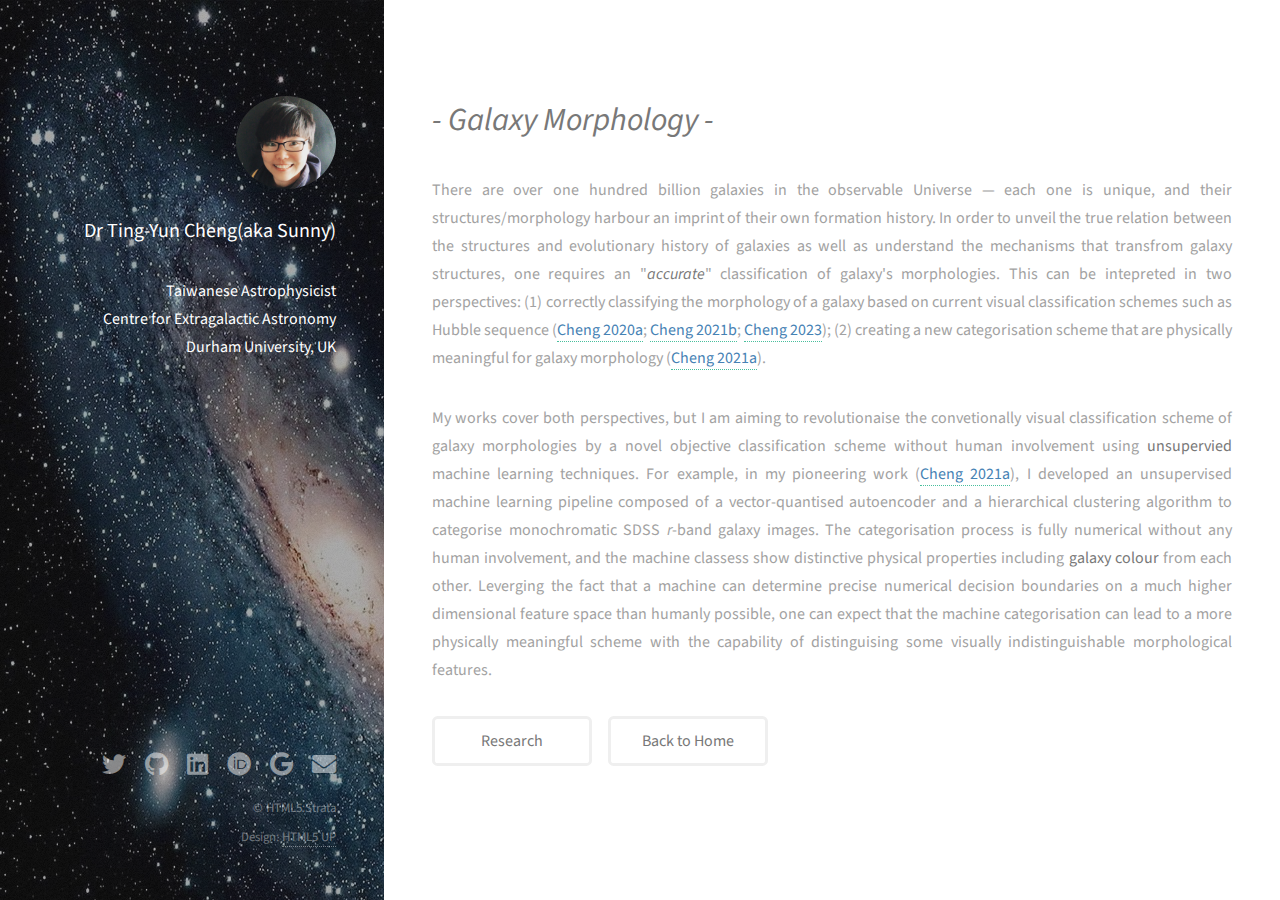
<file: research-GalaxyMorph.html>
<!DOCTYPE HTML>
<!--
	Strata by HTML5 UP
	html5up.net | @ajlkn
	Free for personal and commercial use under the CCA 3.0 license (html5up.net/license)
-->
<html>
	<head>
		<title>Strata by HTML5 UP</title>
		<meta charset="utf-8" />
		<meta name="viewport" content="width=device-width, initial-scale=1, user-scalable=no" />
		<link rel="stylesheet" href="assets/css/main.css" />
	</head>
	<body class="is-preload">

		<!-- Header -->
			<header id="header">
				<div class="inner">
					<a href="#" class="image avatar"><img src="images/profile.png" alt="" /></a>
					<h1><strong>Dr Ting-Yun Cheng<br>(aka Sunny)</strong></h1><br>
					<p><strong>Taiwanese Astrophysicist<br>Centre for Extragalactic Astronomy<br>Durham University, UK</strong></p>
				</div>
			</header>
		<!-- Main -->
		       <div id="main">
					<section id="one">
						<header class="major">
							<h2><i>- Galaxy Morphology -</i></h2>
						</header>
						<p align="justify">There are over one hundred billion galaxies in the observable Universe — each one is unique, and their structures/morphology harbour an imprint of their own formation history. In order to unveil the true relation between the structures and evolutionary history of galaxies as well as understand the mechanisms that transfrom galaxy structures, one requires an "<i><b>accurate</b></i>" classification of galaxy's morphologies. This can be intepreted in two perspectives: (1) correctly classifying the morphology of a galaxy based on current visual classification schemes such as Hubble sequence (<a href="https://arxiv.org/abs/1908.03610"><font style="color:SteelBlue;">Cheng 2020a</font></a>; <a href="https://arxiv.org/abs/2107.10210"><font style="color:SteelBlue;">Cheng 2021b</font></a>; <a href="https://arxiv.org/abs/2209.06897"><font style="color:SteelBlue;">Cheng 2023</font></a>); (2) creating a new categorisation scheme that are physically meaningful for galaxy morphology (<a href="https://arxiv.org/abs/2009.11932"><font style="color:SteelBlue;">Cheng 2021a</font></a>).</p>
						<p align="justify">My works cover both perspectives, but I am aiming to revolutionaise the convetionally visual classification scheme of galaxy morphologies by a novel objective classification scheme without human involvement using <b>unsupervied</b> machine learning techniques. For example, in my pioneering work (<a href="https://arxiv.org/abs/2009.11932"><font style="color:SteelBlue;">Cheng 2021a</font></a>), I developed an unsupervised machine learning pipeline composed of a vector-quantised autoencoder and a hierarchical clustering algorithm to categorise monochromatic SDSS <i>r</i>-band galaxy images. The categorisation process is fully numerical without any human involvement, and the machine classess show distinctive physical properties including <b>galaxy colour</b> from each other. Leverging the fact that a machine can determine precise numerical decision boundaries on a much higher dimensional feature space than humanly possible, one can expect that the machine categorisation can lead to a more physically meaningful scheme with the capability of distinguising some visually indistinguishable morphological features.</p> 
						<!--
						<ul>
							<li><a href='#supervised_morph'><font style="color:Gray;">Fast classification with supervised machine learning</font></a></li>
							<li><a href='#unsupervised_morph'><font style="color:SteelBlue;">Categorising galaxy morphology without human involvement</font></a></li>
						</ul>
						-->
					</section>
			       		<!--
			       		<section id='two'>
						<h2 id="supervised_morph">-- Fast classification with supervised machine learning --</h2>
						<p align="justify">Visual classification is still one of the popular approaches to classify the morphology of galaxies, despite that two experts may find their classifications inconsistent with each other (<a href="https://ned.ipac.caltech.edu/level5/March02/Kormendy/frames.html"><font style="color:Gray;">Kormendy 1982</font></a> and <a href="https://arxiv.org/abs/astro-ph/0006166"><font style="color:Gray;">Abraham 1999</font></a>). However, visual classification is a very laborious process; even with the success of citzen science such as <a href="https://www.zooniverse.org"><font style="color:Gray;">Galaxy Zoo series projects</font></a>, it could still take couple years to have the classification of over 900k galaxies. Supervised machine learning (ML) is therefore a great tool to improve and accelerate the classification process.</p>

						<h3>Optimal ML techniques for galaxy morphological classification</h3>
						<p align="justify">In <a href="https://arxiv.org/abs/1908.03610"><font style="color:SteelBlue;">Cheng 2020a</font></a>, we investigated several common supervised ML techniques <i>[including Convolutional Neural Network (CNN), K-nearest neighbour, logistic regression, Support Vector Machine, Random Forest, and Neural Networks]</i> on binary classification of galaxy morphology (i.e. spiral and elliptical galaxy) using the imaging data from <a href="https://arxiv.org/abs/1801.03181"><font style="color:Gray;">the Dark Energy Survey (DES) Year 1 data release</font></a>. The classifications used to train the ML techniques are from the Galazy Zoo 1 (GZ1; Lintott et al. 2011). We tested not only different techniques but also different types of inputs such as (1) balanced and imbalanced number of data between the target classes and (2) with different scales such as linear, logrithmic, and gradient in pixel values. In Fig.1, we investigate the impact of having imbalanced number of data between the two target types. The dataset 1 (yellow) and 3 (cyan) have 3 times more spiral galaxies than elliptical galaxies, while the two types have the same number of data in the dataset 2 (red) and 4 (navy blue). The metric used here is called "recall" which represents the number of data that is correctly classified within their true classes. Regardless of the methodology, the imbalanced datasets present an biased result towards the majority -- machines tend to have better performance in classifying spiral galaxies than elliptical galaxies, while the balanced datasets show a fair performance between two types. </p>
		
						<div class="container">
						<figure align="center">
							<img src="images/balance_impact.png" alt="" / style="width:75%">
							<figcaption align="justify">Fig.1: The recalls of the ellipticals and spirals for all methods and the different types of the input data used. The colours represent the different data sets, while the different shape markers are the different methods.</figcaption>
						</figure>
						</div>
							
						<p></p>
							
						<p align="justify">The comparison of the accuracy between different methods and different types of input data is shown in Fig.2. The accuracy is defined as the number of galaxies that are correctly classified within all galaxies. Fig.2 shows that the optimal methodology for this task is to apply <i><b>CNNs</b></i> on <i><b>balanced datasets</b></i> with <i><b>the combination of linear and gradient images.</b></i> This gives an initial accuracy of ~0.95 to classify galaxies into spiral and elliptical galaxies.</p>	
						<div class="container">
						<figure align="center">
							<img src="images/accuracy2methods.png" alt="" / style="width:80%">
							<figcaption align="justify">Fig.2: The accuracy versus each method with the different data sets and the different types of input data. Colours represent different datasets having different fractions of the target types. The different styles of shading are the different types of input data such that the fully-filled, the diagonal-line-filled, the dotted-filled represents the raw images, the gradient images, and the combination input of the previous two, respectively. The labels above bars are the highest value of the accuracy for each method. </figcaption>
						</figure>
						</div>
							
		
						<p></p>
						<h3>Further refining the CNN models</h3>
						<p align="justify">After deciding an optimal method -- CNN -- for this task, we further investigate any potential improvement to the CNN models. One of the interesting discoveries is that due to the better resolution and deeper depth of DES images compared to the images used in the GZ1 classification (i.e. Sloan Digital Sky Survey; SDSS), we found that ~2.5% GZ1 labels used in this work require an update. For example, in Fig.3, the left (DES) image shows a clear spiral structure while the right (SDSS) does not. The observation limitation restricted what volunteers in GZ1 could see which results in an incorrect "true" label for some galaxies. After correcting the labels of these galaxies (and other acts), the accuracy of the CNN models improves to <b>over 0.99</b>.</p>
						<div class="container">
						<figure align="center">
							<img src="images/incorrect_labels.png" alt="" / style="width:80%">
							<figcaption align="justify">Fig.3: <i>Left:</i> DES image, which CNN "sees". <i>Right:</i> SDSS images, which volunteers accounted for the visual classification in GZ1 see.</figcaption>
						</figure>
						</div>
						<p></p>
						
						<h3>Largest galaxy morphological classification catalogue to date</h3>
						<p align="justify">With the thorough investigation of the CNNs on binary classification of galaxy morphology, in <a href="https://arxiv.org/abs/2107.10210"><font style="color:SteelBlue;">Cheng 2021b</font></a>, we constructed one of the largest galaxy morphogical classification catalogues containing over 20 millions galaxies imaged by DES. Galaxies in this catalogue cover the redshift up to z=1 and their <i>i</i>-band magnitudes are between 16 and 21. The catalogue is examined by comparing with the structural measurements and physical properties of galaxies as well as visual inspection to a subset of samples in different magnitude bins. In particular, in visual inspection (see Fig.4), we found that while human tend to misclassify disk galaxies into elliptical galaxies at fainter magnitudes, the CNN classifier can correctly classify them. With these examinations, this work provides <b>confidence level</b> for how much an user can trust the CNN classifications. The catalogue is publicly accessible via the <a href="https://des.ncsa.illinois.edu/releases/y3a2/gal-morphology"><font style="color:Gray">DES Data Management web</font></a>. </p>

						<div class="container">
						<figure align="center">
							<img src="images/cata_VI.png" alt="" / style="width:100%">
							<figcaption align="justify">Fig.4 The diagram shows the colour and the Sersic index distribution of our samples. The histograms at the bottom and the left show the samples with mismatched labels between the CNN and visual classifications for the Sersic index and the colour, respectively. The dashed lines show the misclassified samples with the labels from the visual classifications.</figcaption>
						</figure>
						</div>
						<p></p>
						
						<h4>Reference</h4>
						<ul>
							<li>Abraham, 1999, Ap&SS, 269, 323</li>
							<li>Cheng et al. 2020a, MNRAS, 439, 4209</li>
							<li>Cheng et al. 2021b, MNRAS, 507, 4425</li>
							<li>Kormendy, 1982, Saas-Fee Advanced Course at SSAA</li>
							<li>Lintott et al. 2011, MNRAS, 410, 166</li>
						</ul>
					</section>
			      		-->
			       		<!--
			       		<section id='three'>
						<h2 id="unsupervised_morph">-- Categorising galaxy morphology without human involvement --</h2>
						<p align="justify">xx</p>
							<figure>
							<img src="images/The-Hubble-Sequence.png" alt="" / style="width:50%">
							<figcaption style="width:50%;">Fig.x: Hubble Sequence (Credit: Department of Physics and Astronomy, University of Iowa.) </figcaption>
							</figure>
					</section>
			       		-->
			       		<p></p>
			       		<ul class="actions">
						<li><a href="research.html" class="button">Research</a></li>
						<li><a href="index.html" class="button">Back to Home</a></li>
					</ul>

		<!-- Footer -->
			<footer id="footer">
				<div class="inner">
					<ul class="icons">
						<li><strong><a href="https://twitter.com/AstroSunnyC" class="icon brands fa-twitter"><span class="label">Twitter</span></a></strong></li>
						<li><a href="https://github.com/tycheng-sunny" class="icon brands fa-github"><span class="label">Github</span></a></li>
						<li><a href="https://www.linkedin.com/in/ting-yun-cheng-36a21b152/" class="icon brands fa-linkedin"><span class="label">Linkedin</span></a></li>
						<li><a href="https://orcid.org/0000-0001-8670-4495" class="icon brands fa-orcid"><span class="label">ORCID</span></a></li>
						<li><a href="https://scholar.google.com/citations?user=DngyTIgAAAAJ&hl=en" class="icon brands fa-google"><span class="label">Google Scholar</span></a></li>
						<li><a href="mailto:ting-yun.cheng@durham.ac.uk" class="icon solid fa-envelope"><span class="label">Email</span></a></li>
					</ul>
					<ul class="copyright">
						<li>&copy; HTML5:Strata</li><li>Design: <a href="http://html5up.net">HTML5 UP</a></li>
					</ul>
				</div>
			</footer>

		<!-- Scripts -->
			<script src="assets/js/jquery.min.js"></script>
			<script src="assets/js/jquery.poptrox.min.js"></script>
			<script src="assets/js/browser.min.js"></script>
			<script src="assets/js/breakpoints.min.js"></script>
			<script src="assets/js/util.js"></script>
			<script src="assets/js/main.js"></script>

	</body>
</html>
</file>
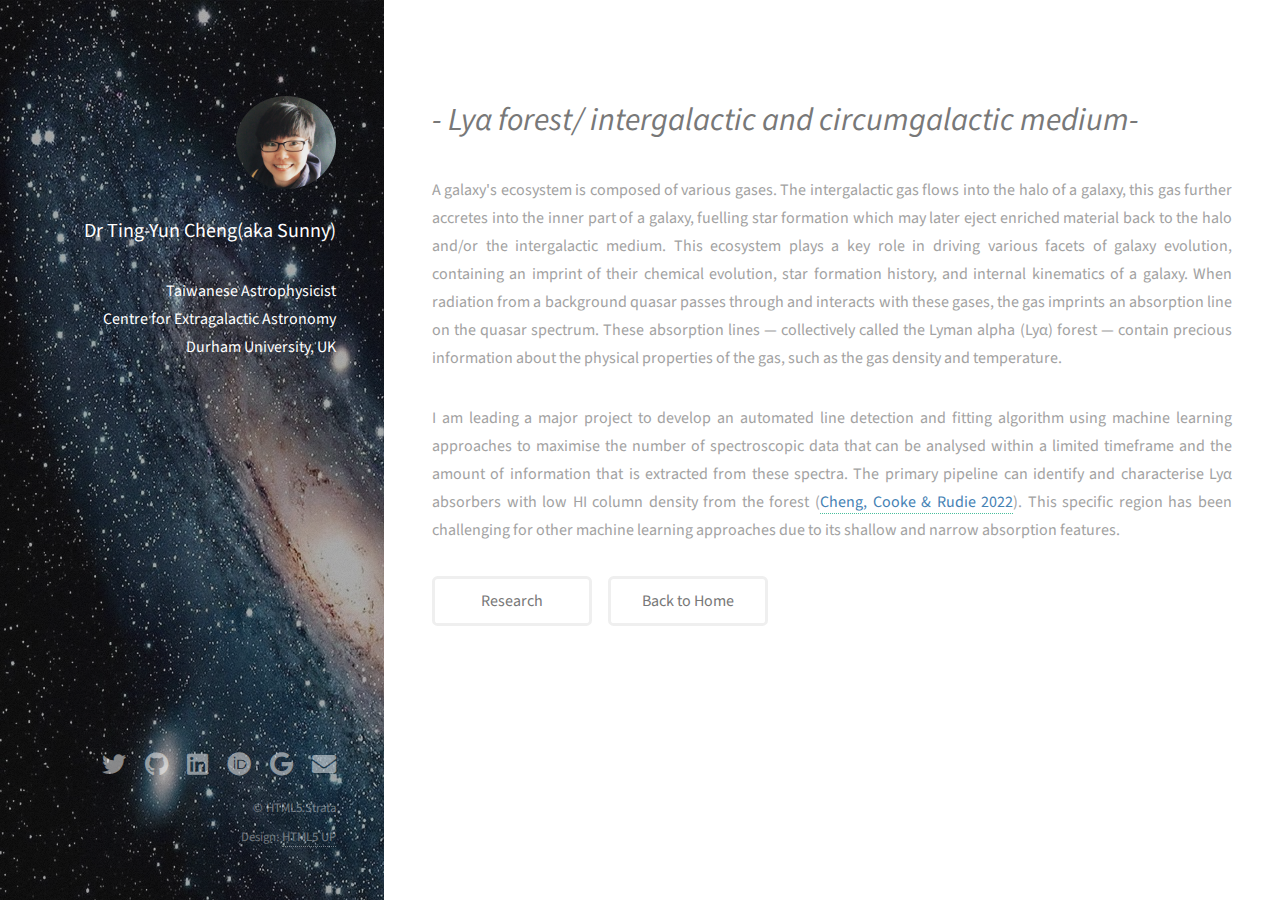
<file: research-Lyaforest.html>
<!DOCTYPE HTML>
<!--
	Strata by HTML5 UP
	html5up.net | @ajlkn
	Free for personal and commercial use under the CCA 3.0 license (html5up.net/license)
-->
<html>
	<head>
		<title>Strata by HTML5 UP</title>
		<meta charset="utf-8" />
		<meta name="viewport" content="width=device-width, initial-scale=1, user-scalable=no" />
		<link rel="stylesheet" href="assets/css/main.css" />
	</head>
	<body class="is-preload">

		<!-- Header -->
			<header id="header">
				<div class="inner">
					<a href="#" class="image avatar"><img src="images/profile.png" alt="" /></a>
					<h1><strong>Dr Ting-Yun Cheng<br>(aka Sunny)</strong></h1><br>
					<p><strong>Taiwanese Astrophysicist<br>Centre for Extragalactic Astronomy<br>Durham University, UK</strong></p>
				</div>
			</header>
		<!-- Main -->
		       <div id="main">
					<section id="one">
						<header class="major">
							<h2><i>- Ly&alpha; forest/ intergalactic and circumgalactic medium-</i></h2>
						</header>
						<p align="justify">A galaxy's ecosystem is composed of 
various gases. The intergalactic gas flows into the halo of a galaxy, this gas further accretes into the inner part of a galaxy, fuelling star formation which may later eject enriched material back to the halo and/or the intergalactic medium. This ecosystem plays a key role in driving various facets of galaxy evolution, containing an imprint of their chemical evolution, star formation history, and internal kinematics of a galaxy. When radiation from a background quasar passes through and interacts with these gases, the gas imprints an absorption line on the quasar spectrum. These absorption lines — collectively called the Lyman alpha (Ly&alpha;) forest — contain precious information about the physical properties of the gas, such as the gas density and temperature. </p> 
						<p align="justify">I am leading a major project to develop an automated line detection and fitting algorithm using machine learning approaches to maximise the number of spectroscopic data that can be analysed within a limited timeframe and the amount of information that is extracted from these spectra. The primary pipeline can identify and characterise Ly&alpha; absorbers with low HI column density from the forest (<a href="https://arxiv.org/abs/2209.02142"><font style="color:SteelBlue;">Cheng, Cooke & Rudie 2022</font></a>). This specific region has been challenging for other machine learning approaches due to its shallow and narrow absorption features. 
</p>
					</section>
			       		
			       		<p></p>
			       		<ul class="actions">
						<li><a href="research.html" class="button">Research</a></li>
						<li><a href="index.html" class="button">Back to Home</a></li>
					</ul>

		<!-- Footer -->
			<footer id="footer">
				<div class="inner">
					<ul class="icons">
						<li><strong><a href="https://twitter.com/AstroSunnyC" class="icon brands fa-twitter"><span class="label">Twitter</span></a></strong></li>
						<li><a href="https://github.com/tycheng-sunny" class="icon brands fa-github"><span class="label">Github</span></a></li>
						<li><a href="https://www.linkedin.com/in/ting-yun-cheng-36a21b152/" class="icon brands fa-linkedin"><span class="label">Linkedin</span></a></li>
						<li><a href="https://orcid.org/0000-0001-8670-4495" class="icon brands fa-orcid"><span class="label">ORCID</span></a></li>
						<li><a href="https://scholar.google.com/citations?user=DngyTIgAAAAJ&hl=en" class="icon brands fa-google"><span class="label">Google Scholar</span></a></li>
						<li><a href="mailto:ting-yun.cheng@durham.ac.uk" class="icon solid fa-envelope"><span class="label">Email</span></a></li>
					</ul>
					<ul class="copyright">
						<li>&copy; HTML5:Strata</li><li>Design: <a href="http://html5up.net">HTML5 UP</a></li>
					</ul>
				</div>
			</footer>

		<!-- Scripts -->
			<script src="assets/js/jquery.min.js"></script>
			<script src="assets/js/jquery.poptrox.min.js"></script>
			<script src="assets/js/browser.min.js"></script>
			<script src="assets/js/breakpoints.min.js"></script>
			<script src="assets/js/util.js"></script>
			<script src="assets/js/main.js"></script>

	</body>
</html>
</file>
<file: assets/css/main.css>
@import url("fontawesome-all.min.css");
@import url("https://fonts.googleapis.com/css?family=Source+Sans+Pro:400,400italic");

/*
	Strata by HTML5 UP
	html5up.net | @ajlkn
	Free for personal and commercial use under the CCA 3.0 license (html5up.net/license)
*/

html, body, div, span, applet, object,
iframe, h1, h2, h3, h4, h5, h6, p, blockquote,
pre, a, abbr, acronym, address, big, cite,
code, del, dfn, em, img, ins, kbd, q, s, samp,
small, strike, strong, sub, sup, tt, var, b,
u, i, center, dl, dt, dd, ol, ul, li, fieldset,
form, label, legend, table, caption, tbody,
tfoot, thead, tr, th, td, article, aside,
canvas, details, embed, figure, figcaption
footer, header, hgroup, menu, nav, output, ruby,
section, summary, time, mark, audio, video {
	margin: 0;
	padding: 0;
	border: 0;
	font-size: 100%;
	font: inherit;
	vertical-align: baseline;}

article, aside, details, figure,figcaption
footer, header, hgroup, menu, nav, section {
	display: block;}

body {
	line-height: 1;
}

ol, ul {
	list-style: none;
}

blockquote, q {
	quotes: none;
}

	blockquote:before, blockquote:after, q:before, q:after {
		content: '';
		content: none;
	}

table {
	border-collapse: collapse;
	border-spacing: 0;
}

body {
	-webkit-text-size-adjust: none;
}

mark {
	background-color: transparent;
	color: inherit;
}

input::-moz-focus-inner {
	border: 0;
	padding: 0;
}

input, select, textarea {
	-moz-appearance: none;
	-webkit-appearance: none;
	-ms-appearance: none;
	appearance: none;
}

/* Basic */

	html {
		box-sizing: border-box;
	}

	*, *:before, *:after {
		box-sizing: inherit;
	}

	body {
		background: #fff;
	}

		body.is-preload *, body.is-preload *:before, body.is-preload *:after {
			-moz-animation: none !important;
			-webkit-animation: none !important;
			-ms-animation: none !important;
			animation: none !important;
			-moz-transition: none !important;
			-webkit-transition: none !important;
			-ms-transition: none !important;
			transition: none !important;
		}

	body, input, select, textarea {
		color: #a2a2a2;
		font-family: "Source Sans Pro", Helvetica, sans-serif;
		font-size: 16pt;
		font-weight: 400;
		line-height: 1.75em;
	}

	a {
		-moz-transition: color 0.2s ease-in-out, border-color 0.2s ease-in-out;
		-webkit-transition: color 0.2s ease-in-out, border-color 0.2s ease-in-out;
		-ms-transition: color 0.2s ease-in-out, border-color 0.2s ease-in-out;
		transition: color 0.2s ease-in-out, border-color 0.2s ease-in-out;
		border-bottom: dotted 1px;
		color: #49bf9d;
		text-decoration: none;
	}

		a:hover {
			border-bottom-color: transparent;
			color: #49bf9d !important;
			text-decoration: none;
		}

	strong, b {
		color: #787878;
		font-weight: 400;
	}

	em, i {
		font-style: italic;
	}

	p {
		margin: 0 0 2em 0;
	}

	h1, h2, h3, h4, h5, h6 {
		color: #787878;
		font-weight: 400;
		line-height: 1em;
		margin: 0 0 1em 0;
	}

		h1 a, h2 a, h3 a, h4 a, h5 a, h6 a {
			color: inherit;
			text-decoration: none;
		}

	h1 {
		font-size: 2em;
		line-height: 1.5em;
	}

	h2 {
		font-size: 1.5em;
		line-height: 1.5em;
	}

	h3 {
		font-size: 1.25em;
		line-height: 1.5em;
	}

	h4 {
		font-size: 1.1em;
		line-height: 1.5em;
	}

	h5 {
		font-size: 0.9em;
		line-height: 1.5em;
	}

	h6 {
		font-size: 0.7em;
		line-height: 1.5em;
	}

	sub {
		font-size: 0.8em;
		position: relative;
		top: 0.5em;
	}

	sup {
		font-size: 0.8em;
		position: relative;
		top: -0.5em;
	}

	hr {
		border: 0;
		border-bottom: solid 2px #efefef;
		margin: 2em 0;
	}

		hr.major {
			margin: 3em 0;
		}

	blockquote {
		border-left: solid 6px #efefef;
		font-style: italic;
		margin: 0 0 2em 0;
		padding: 0.5em 0 0.5em 1.5em;
	}

	code {
		background: #f7f7f7;
		border-radius: 0.35em;
		border: solid 2px #efefef;
		font-family: "Courier New", monospace;
		font-size: 0.9em;
		margin: 0 0.25em;
		padding: 0.25em 0.65em;
	}

	pre {
		-webkit-overflow-scrolling: touch;
		font-family: "Courier New", monospace;
		font-size: 0.9em;
		margin: 0 0 2em 0;
	}

		pre code {
			display: block;
			line-height: 1.75em;
			padding: 1em 1.5em;
			overflow-x: auto;
		}

	.align-left {
		text-align: left;
	}

	.align-center {
		text-align: center;
	}

	.align-right {
		text-align: right;
	}

/* Container */

	.container {
		margin: 0 auto;
		max-width: calc(100% - 4em);
		width: 100%;
	}

		.container.xsmall {
			width: 25%;
		}

		.container.small {
			width: 50%;
		}

		.container.medium {
			width: 75%;
		}

		.container.large {
			width: 125%;
		}

		.container.xlarge {
			width: 150%;
		}

		.container.max {
			width: 100%;
		}

		@media screen and (max-width: 980px) {

			.container {
				width: 100% !important;
				max-width: 100% !important;
			}

		}

		@media screen and (max-width: 480px) {

			.container {
				max-width: calc(100% - 3em);
			}

		}

/* Row */

	.row {
		display: flex;
		flex-wrap: wrap;
		box-sizing: border-box;
		align-items: stretch;
	}

		.row > * {
			box-sizing: border-box;
		}

		.row.gtr-uniform > * > :last-child {
			margin-bottom: 0;
		}

		.row.aln-left {
			justify-content: flex-start;
		}

		.row.aln-center {
			justify-content: center;
		}

		.row.aln-right {
			justify-content: flex-end;
		}

		.row.aln-top {
			align-items: flex-start;
		}

		.row.aln-middle {
			align-items: center;
		}

		.row.aln-bottom {
			align-items: flex-end;
		}

		.row > .imp {
			order: -1;
		}

		.row > .col-1 {
			width: 8.33333%;
		}

		.row > .off-1 {
			margin-left: 8.33333%;
		}

		.row > .col-2 {
			width: 16.66667%;
		}

		.row > .off-2 {
			margin-left: 16.66667%;
		}

		.row > .col-3 {
			width: 25%;
		}

		.row > .off-3 {
			margin-left: 25%;
		}

		.row > .col-4 {
			width: 33.33333%;
		}

		.row > .off-4 {
			margin-left: 33.33333%;
		}

		.row > .col-5 {
			width: 41.66667%;
		}

		.row > .off-5 {
			margin-left: 41.66667%;
		}

		.row > .col-6 {
			width: 50%;
		}

		.row > .off-6 {
			margin-left: 50%;
		}

		.row > .col-7 {
			width: 58.33333%;
		}

		.row > .off-7 {
			margin-left: 58.33333%;
		}

		.row > .col-8 {
			width: 66.66667%;
		}

		.row > .off-8 {
			margin-left: 66.66667%;
		}

		.row > .col-9 {
			width: 75%;
		}

		.row > .off-9 {
			margin-left: 75%;
		}

		.row > .col-10 {
			width: 83.33333%;
		}

		.row > .off-10 {
			margin-left: 83.33333%;
		}

		.row > .col-11 {
			width: 91.66667%;
		}

		.row > .off-11 {
			margin-left: 91.66667%;
		}

		.row > .col-12 {
			width: 100%;
		}

		.row > .off-12 {
			margin-left: 100%;
		}

		.row.gtr-0 {
			margin-top: 0;
			margin-left: 0em;
		}

			.row.gtr-0 > * {
				padding: 0 0 0 0em;
			}

			.row.gtr-0.gtr-uniform {
				margin-top: 0em;
			}

				.row.gtr-0.gtr-uniform > * {
					padding-top: 0em;
				}

		.row.gtr-25 {
			margin-top: 0;
			margin-left: -0.625em;
		}

			.row.gtr-25 > * {
				padding: 0 0 0 0.625em;
			}

			.row.gtr-25.gtr-uniform {
				margin-top: -0.625em;
			}

				.row.gtr-25.gtr-uniform > * {
					padding-top: 0.625em;
				}

		.row.gtr-50 {
			margin-top: 0;
			margin-left: -1.25em;
		}

			.row.gtr-50 > * {
				padding: 0 0 0 1.25em;
			}

			.row.gtr-50.gtr-uniform {
				margin-top: -1.25em;
			}

				.row.gtr-50.gtr-uniform > * {
					padding-top: 1.25em;
				}

		.row {
			margin-top: 0;
			margin-left: -2.5em;
		}

			.row > * {
				padding: 0 0 0 2.5em;
			}

			.row.gtr-uniform {
				margin-top: -2.5em;
			}

				.row.gtr-uniform > * {
					padding-top: 2.5em;
				}

		.row.gtr-150 {
			margin-top: 0;
			margin-left: -3.75em;
		}

			.row.gtr-150 > * {
				padding: 0 0 0 3.75em;
			}

			.row.gtr-150.gtr-uniform {
				margin-top: -3.75em;
			}

				.row.gtr-150.gtr-uniform > * {
					padding-top: 3.75em;
				}

		.row.gtr-200 {
			margin-top: 0;
			margin-left: -5em;
		}

			.row.gtr-200 > * {
				padding: 0 0 0 5em;
			}

			.row.gtr-200.gtr-uniform {
				margin-top: -5em;
			}

				.row.gtr-200.gtr-uniform > * {
					padding-top: 5em;
				}

		@media screen and (max-width: 1800px) {

			.row {
				display: flex;
				flex-wrap: wrap;
				box-sizing: border-box;
				align-items: stretch;
			}

				.row > * {
					box-sizing: border-box;
				}

				.row.gtr-uniform > * > :last-child {
					margin-bottom: 0;
				}

				.row.aln-left {
					justify-content: flex-start;
				}

				.row.aln-center {
					justify-content: center;
				}

				.row.aln-right {
					justify-content: flex-end;
				}

				.row.aln-top {
					align-items: flex-start;
				}

				.row.aln-middle {
					align-items: center;
				}

				.row.aln-bottom {
					align-items: flex-end;
				}

				.row > .imp-xlarge {
					order: -1;
				}

				.row > .col-1-xlarge {
					width: 8.33333%;
				}

				.row > .off-1-xlarge {
					margin-left: 8.33333%;
				}

				.row > .col-2-xlarge {
					width: 16.66667%;
				}

				.row > .off-2-xlarge {
					margin-left: 16.66667%;
				}

				.row > .col-3-xlarge {
					width: 25%;
				}

				.row > .off-3-xlarge {
					margin-left: 25%;
				}

				.row > .col-4-xlarge {
					width: 33.33333%;
				}

				.row > .off-4-xlarge {
					margin-left: 33.33333%;
				}

				.row > .col-5-xlarge {
					width: 41.66667%;
				}

				.row > .off-5-xlarge {
					margin-left: 41.66667%;
				}

				.row > .col-6-xlarge {
					width: 50%;
				}

				.row > .off-6-xlarge {
					margin-left: 50%;
				}

				.row > .col-7-xlarge {
					width: 58.33333%;
				}

				.row > .off-7-xlarge {
					margin-left: 58.33333%;
				}

				.row > .col-8-xlarge {
					width: 66.66667%;
				}

				.row > .off-8-xlarge {
					margin-left: 66.66667%;
				}

				.row > .col-9-xlarge {
					width: 75%;
				}

				.row > .off-9-xlarge {
					margin-left: 75%;
				}

				.row > .col-10-xlarge {
					width: 83.33333%;
				}

				.row > .off-10-xlarge {
					margin-left: 83.33333%;
				}

				.row > .col-11-xlarge {
					width: 91.66667%;
				}

				.row > .off-11-xlarge {
					margin-left: 91.66667%;
				}

				.row > .col-12-xlarge {
					width: 100%;
				}

				.row > .off-12-xlarge {
					margin-left: 100%;
				}

				.row.gtr-0 {
					margin-top: 0;
					margin-left: 0em;
				}

					.row.gtr-0 > * {
						padding: 0 0 0 0em;
					}

					.row.gtr-0.gtr-uniform {
						margin-top: 0em;
					}

						.row.gtr-0.gtr-uniform > * {
							padding-top: 0em;
						}

				.row.gtr-25 {
					margin-top: 0;
					margin-left: -0.625em;
				}

					.row.gtr-25 > * {
						padding: 0 0 0 0.625em;
					}

					.row.gtr-25.gtr-uniform {
						margin-top: -0.625em;
					}

						.row.gtr-25.gtr-uniform > * {
							padding-top: 0.625em;
						}

				.row.gtr-50 {
					margin-top: 0;
					margin-left: -1.25em;
				}

					.row.gtr-50 > * {
						padding: 0 0 0 1.25em;
					}

					.row.gtr-50.gtr-uniform {
						margin-top: -1.25em;
					}

						.row.gtr-50.gtr-uniform > * {
							padding-top: 1.25em;
						}

				.row {
					margin-top: 0;
					margin-left: -2.5em;
				}

					.row > * {
						padding: 0 0 0 2.5em;
					}

					.row.gtr-uniform {
						margin-top: -2.5em;
					}

						.row.gtr-uniform > * {
							padding-top: 2.5em;
						}

				.row.gtr-150 {
					margin-top: 0;
					margin-left: -3.75em;
				}

					.row.gtr-150 > * {
						padding: 0 0 0 3.75em;
					}

					.row.gtr-150.gtr-uniform {
						margin-top: -3.75em;
					}

						.row.gtr-150.gtr-uniform > * {
							padding-top: 3.75em;
						}

				.row.gtr-200 {
					margin-top: 0;
					margin-left: -5em;
				}

					.row.gtr-200 > * {
						padding: 0 0 0 5em;
					}

					.row.gtr-200.gtr-uniform {
						margin-top: -5em;
					}

						.row.gtr-200.gtr-uniform > * {
							padding-top: 5em;
						}

		}

		@media screen and (max-width: 1280px) {

			.row {
				display: flex;
				flex-wrap: wrap;
				box-sizing: border-box;
				align-items: stretch;
			}

				.row > * {
					box-sizing: border-box;
				}

				.row.gtr-uniform > * > :last-child {
					margin-bottom: 0;
				}

				.row.aln-left {
					justify-content: flex-start;
				}

				.row.aln-center {
					justify-content: center;
				}

				.row.aln-right {
					justify-content: flex-end;
				}

				.row.aln-top {
					align-items: flex-start;
				}

				.row.aln-middle {
					align-items: center;
				}

				.row.aln-bottom {
					align-items: flex-end;
				}

				.row > .imp-large {
					order: -1;
				}

				.row > .col-1-large {
					width: 8.33333%;
				}

				.row > .off-1-large {
					margin-left: 8.33333%;
				}

				.row > .col-2-large {
					width: 16.66667%;
				}

				.row > .off-2-large {
					margin-left: 16.66667%;
				}

				.row > .col-3-large {
					width: 25%;
				}

				.row > .off-3-large {
					margin-left: 25%;
				}

				.row > .col-4-large {
					width: 33.33333%;
				}

				.row > .off-4-large {
					margin-left: 33.33333%;
				}

				.row > .col-5-large {
					width: 41.66667%;
				}

				.row > .off-5-large {
					margin-left: 41.66667%;
				}

				.row > .col-6-large {
					width: 50%;
				}

				.row > .off-6-large {
					margin-left: 50%;
				}

				.row > .col-7-large {
					width: 58.33333%;
				}

				.row > .off-7-large {
					margin-left: 58.33333%;
				}

				.row > .col-8-large {
					width: 66.66667%;
				}

				.row > .off-8-large {
					margin-left: 66.66667%;
				}

				.row > .col-9-large {
					width: 75%;
				}

				.row > .off-9-large {
					margin-left: 75%;
				}

				.row > .col-10-large {
					width: 83.33333%;
				}

				.row > .off-10-large {
					margin-left: 83.33333%;
				}

				.row > .col-11-large {
					width: 91.66667%;
				}

				.row > .off-11-large {
					margin-left: 91.66667%;
				}

				.row > .col-12-large {
					width: 100%;
				}

				.row > .off-12-large {
					margin-left: 100%;
				}

				.row.gtr-0 {
					margin-top: 0;
					margin-left: 0em;
				}

					.row.gtr-0 > * {
						padding: 0 0 0 0em;
					}

					.row.gtr-0.gtr-uniform {
						margin-top: 0em;
					}

						.row.gtr-0.gtr-uniform > * {
							padding-top: 0em;
						}

				.row.gtr-25 {
					margin-top: 0;
					margin-left: -0.5em;
				}

					.row.gtr-25 > * {
						padding: 0 0 0 0.5em;
					}

					.row.gtr-25.gtr-uniform {
						margin-top: -0.5em;
					}

						.row.gtr-25.gtr-uniform > * {
							padding-top: 0.5em;
						}

				.row.gtr-50 {
					margin-top: 0;
					margin-left: -1em;
				}

					.row.gtr-50 > * {
						padding: 0 0 0 1em;
					}

					.row.gtr-50.gtr-uniform {
						margin-top: -1em;
					}

						.row.gtr-50.gtr-uniform > * {
							padding-top: 1em;
						}

				.row {
					margin-top: 0;
					margin-left: -2em;
				}

					.row > * {
						padding: 0 0 0 2em;
					}

					.row.gtr-uniform {
						margin-top: -2em;
					}

						.row.gtr-uniform > * {
							padding-top: 2em;
						}

				.row.gtr-150 {
					margin-top: 0;
					margin-left: -3em;
				}

					.row.gtr-150 > * {
						padding: 0 0 0 3em;
					}

					.row.gtr-150.gtr-uniform {
						margin-top: -3em;
					}

						.row.gtr-150.gtr-uniform > * {
							padding-top: 3em;
						}

				.row.gtr-200 {
					margin-top: 0;
					margin-left: -4em;
				}

					.row.gtr-200 > * {
						padding: 0 0 0 4em;
					}

					.row.gtr-200.gtr-uniform {
						margin-top: -4em;
					}

						.row.gtr-200.gtr-uniform > * {
							padding-top: 4em;
						}

		}

		@media screen and (max-width: 980px) {

			.row {
				display: flex;
				flex-wrap: wrap;
				box-sizing: border-box;
				align-items: stretch;
			}

				.row > * {
					box-sizing: border-box;
				}

				.row.gtr-uniform > * > :last-child {
					margin-bottom: 0;
				}

				.row.aln-left {
					justify-content: flex-start;
				}

				.row.aln-center {
					justify-content: center;
				}

				.row.aln-right {
					justify-content: flex-end;
				}

				.row.aln-top {
					align-items: flex-start;
				}

				.row.aln-middle {
					align-items: center;
				}

				.row.aln-bottom {
					align-items: flex-end;
				}

				.row > .imp-medium {
					order: -1;
				}

				.row > .col-1-medium {
					width: 8.33333%;
				}

				.row > .off-1-medium {
					margin-left: 8.33333%;
				}

				.row > .col-2-medium {
					width: 16.66667%;
				}

				.row > .off-2-medium {
					margin-left: 16.66667%;
				}

				.row > .col-3-medium {
					width: 25%;
				}

				.row > .off-3-medium {
					margin-left: 25%;
				}

				.row > .col-4-medium {
					width: 33.33333%;
				}

				.row > .off-4-medium {
					margin-left: 33.33333%;
				}

				.row > .col-5-medium {
					width: 41.66667%;
				}

				.row > .off-5-medium {
					margin-left: 41.66667%;
				}

				.row > .col-6-medium {
					width: 50%;
				}

				.row > .off-6-medium {
					margin-left: 50%;
				}

				.row > .col-7-medium {
					width: 58.33333%;
				}

				.row > .off-7-medium {
					margin-left: 58.33333%;
				}

				.row > .col-8-medium {
					width: 66.66667%;
				}

				.row > .off-8-medium {
					margin-left: 66.66667%;
				}

				.row > .col-9-medium {
					width: 75%;
				}

				.row > .off-9-medium {
					margin-left: 75%;
				}

				.row > .col-10-medium {
					width: 83.33333%;
				}

				.row > .off-10-medium {
					margin-left: 83.33333%;
				}

				.row > .col-11-medium {
					width: 91.66667%;
				}

				.row > .off-11-medium {
					margin-left: 91.66667%;
				}

				.row > .col-12-medium {
					width: 100%;
				}

				.row > .off-12-medium {
					margin-left: 100%;
				}

				.row.gtr-0 {
					margin-top: 0;
					margin-left: 0em;
				}

					.row.gtr-0 > * {
						padding: 0 0 0 0em;
					}

					.row.gtr-0.gtr-uniform {
						margin-top: 0em;
					}

						.row.gtr-0.gtr-uniform > * {
							padding-top: 0em;
						}

				.row.gtr-25 {
					margin-top: 0;
					margin-left: -0.5em;
				}

					.row.gtr-25 > * {
						padding: 0 0 0 0.5em;
					}

					.row.gtr-25.gtr-uniform {
						margin-top: -0.5em;
					}

						.row.gtr-25.gtr-uniform > * {
							padding-top: 0.5em;
						}

				.row.gtr-50 {
					margin-top: 0;
					margin-left: -1em;
				}

					.row.gtr-50 > * {
						padding: 0 0 0 1em;
					}

					.row.gtr-50.gtr-uniform {
						margin-top: -1em;
					}

						.row.gtr-50.gtr-uniform > * {
							padding-top: 1em;
						}

				.row {
					margin-top: 0;
					margin-left: -2em;
				}

					.row > * {
						padding: 0 0 0 2em;
					}

					.row.gtr-uniform {
						margin-top: -2em;
					}

						.row.gtr-uniform > * {
							padding-top: 2em;
						}

				.row.gtr-150 {
					margin-top: 0;
					margin-left: -3em;
				}

					.row.gtr-150 > * {
						padding: 0 0 0 3em;
					}

					.row.gtr-150.gtr-uniform {
						margin-top: -3em;
					}

						.row.gtr-150.gtr-uniform > * {
							padding-top: 3em;
						}

				.row.gtr-200 {
					margin-top: 0;
					margin-left: -4em;
				}

					.row.gtr-200 > * {
						padding: 0 0 0 4em;
					}

					.row.gtr-200.gtr-uniform {
						margin-top: -4em;
					}

						.row.gtr-200.gtr-uniform > * {
							padding-top: 4em;
						}

		}

		@media screen and (max-width: 736px) {

			.row {
				display: flex;
				flex-wrap: wrap;
				box-sizing: border-box;
				align-items: stretch;
			}

				.row > * {
					box-sizing: border-box;
				}

				.row.gtr-uniform > * > :last-child {
					margin-bottom: 0;
				}

				.row.aln-left {
					justify-content: flex-start;
				}

				.row.aln-center {
					justify-content: center;
				}

				.row.aln-right {
					justify-content: flex-end;
				}

				.row.aln-top {
					align-items: flex-start;
				}

				.row.aln-middle {
					align-items: center;
				}

				.row.aln-bottom {
					align-items: flex-end;
				}

				.row > .imp-small {
					order: -1;
				}

				.row > .col-1-small {
					width: 8.33333%;
				}

				.row > .off-1-small {
					margin-left: 8.33333%;
				}

				.row > .col-2-small {
					width: 16.66667%;
				}

				.row > .off-2-small {
					margin-left: 16.66667%;
				}

				.row > .col-3-small {
					width: 25%;
				}

				.row > .off-3-small {
					margin-left: 25%;
				}

				.row > .col-4-small {
					width: 33.33333%;
				}

				.row > .off-4-small {
					margin-left: 33.33333%;
				}

				.row > .col-5-small {
					width: 41.66667%;
				}

				.row > .off-5-small {
					margin-left: 41.66667%;
				}

				.row > .col-6-small {
					width: 50%;
				}

				.row > .off-6-small {
					margin-left: 50%;
				}

				.row > .col-7-small {
					width: 58.33333%;
				}

				.row > .off-7-small {
					margin-left: 58.33333%;
				}

				.row > .col-8-small {
					width: 66.66667%;
				}

				.row > .off-8-small {
					margin-left: 66.66667%;
				}

				.row > .col-9-small {
					width: 75%;
				}

				.row > .off-9-small {
					margin-left: 75%;
				}

				.row > .col-10-small {
					width: 83.33333%;
				}

				.row > .off-10-small {
					margin-left: 83.33333%;
				}

				.row > .col-11-small {
					width: 91.66667%;
				}

				.row > .off-11-small {
					margin-left: 91.66667%;
				}

				.row > .col-12-small {
					width: 100%;
				}

				.row > .off-12-small {
					margin-left: 100%;
				}

				.row.gtr-0 {
					margin-top: 0;
					margin-left: 0em;
				}

					.row.gtr-0 > * {
						padding: 0 0 0 0em;
					}

					.row.gtr-0.gtr-uniform {
						margin-top: 0em;
					}

						.row.gtr-0.gtr-uniform > * {
							padding-top: 0em;
						}

				.row.gtr-25 {
					margin-top: 0;
					margin-left: -0.375em;
				}

					.row.gtr-25 > * {
						padding: 0 0 0 0.375em;
					}

					.row.gtr-25.gtr-uniform {
						margin-top: -0.375em;
					}

						.row.gtr-25.gtr-uniform > * {
							padding-top: 0.375em;
						}

				.row.gtr-50 {
					margin-top: 0;
					margin-left: -0.75em;
				}

					.row.gtr-50 > * {
						padding: 0 0 0 0.75em;
					}

					.row.gtr-50.gtr-uniform {
						margin-top: -0.75em;
					}

						.row.gtr-50.gtr-uniform > * {
							padding-top: 0.75em;
						}

				.row {
					margin-top: 0;
					margin-left: -1.5em;
				}

					.row > * {
						padding: 0 0 0 1.5em;
					}

					.row.gtr-uniform {
						margin-top: -1.5em;
					}

						.row.gtr-uniform > * {
							padding-top: 1.5em;
						}

				.row.gtr-150 {
					margin-top: 0;
					margin-left: -2.25em;
				}

					.row.gtr-150 > * {
						padding: 0 0 0 2.25em;
					}

					.row.gtr-150.gtr-uniform {
						margin-top: -2.25em;
					}

						.row.gtr-150.gtr-uniform > * {
							padding-top: 2.25em;
						}

				.row.gtr-200 {
					margin-top: 0;
					margin-left: -3em;
				}

					.row.gtr-200 > * {
						padding: 0 0 0 3em;
					}

					.row.gtr-200.gtr-uniform {
						margin-top: -3em;
					}

						.row.gtr-200.gtr-uniform > * {
							padding-top: 3em;
						}

		}

		@media screen and (max-width: 480px) {

			.row {
				display: flex;
				flex-wrap: wrap;
				box-sizing: border-box;
				align-items: stretch;
			}

				.row > * {
					box-sizing: border-box;
				}

				.row.gtr-uniform > * > :last-child {
					margin-bottom: 0;
				}

				.row.aln-left {
					justify-content: flex-start;
				}

				.row.aln-center {
					justify-content: center;
				}

				.row.aln-right {
					justify-content: flex-end;
				}

				.row.aln-top {
					align-items: flex-start;
				}

				.row.aln-middle {
					align-items: center;
				}

				.row.aln-bottom {
					align-items: flex-end;
				}

				.row > .imp-xsmall {
					order: -1;
				}

				.row > .col-1-xsmall {
					width: 8.33333%;
				}

				.row > .off-1-xsmall {
					margin-left: 8.33333%;
				}

				.row > .col-2-xsmall {
					width: 16.66667%;
				}

				.row > .off-2-xsmall {
					margin-left: 16.66667%;
				}

				.row > .col-3-xsmall {
					width: 25%;
				}

				.row > .off-3-xsmall {
					margin-left: 25%;
				}

				.row > .col-4-xsmall {
					width: 33.33333%;
				}

				.row > .off-4-xsmall {
					margin-left: 33.33333%;
				}

				.row > .col-5-xsmall {
					width: 41.66667%;
				}

				.row > .off-5-xsmall {
					margin-left: 41.66667%;
				}

				.row > .col-6-xsmall {
					width: 50%;
				}

				.row > .off-6-xsmall {
					margin-left: 50%;
				}

				.row > .col-7-xsmall {
					width: 58.33333%;
				}

				.row > .off-7-xsmall {
					margin-left: 58.33333%;
				}

				.row > .col-8-xsmall {
					width: 66.66667%;
				}

				.row > .off-8-xsmall {
					margin-left: 66.66667%;
				}

				.row > .col-9-xsmall {
					width: 75%;
				}

				.row > .off-9-xsmall {
					margin-left: 75%;
				}

				.row > .col-10-xsmall {
					width: 83.33333%;
				}

				.row > .off-10-xsmall {
					margin-left: 83.33333%;
				}

				.row > .col-11-xsmall {
					width: 91.66667%;
				}

				.row > .off-11-xsmall {
					margin-left: 91.66667%;
				}

				.row > .col-12-xsmall {
					width: 100%;
				}

				.row > .off-12-xsmall {
					margin-left: 100%;
				}

				.row.gtr-0 {
					margin-top: 0;
					margin-left: 0em;
				}

					.row.gtr-0 > * {
						padding: 0 0 0 0em;
					}

					.row.gtr-0.gtr-uniform {
						margin-top: 0em;
					}

						.row.gtr-0.gtr-uniform > * {
							padding-top: 0em;
						}

				.row.gtr-25 {
					margin-top: 0;
					margin-left: -0.375em;
				}

					.row.gtr-25 > * {
						padding: 0 0 0 0.375em;
					}

					.row.gtr-25.gtr-uniform {
						margin-top: -0.375em;
					}

						.row.gtr-25.gtr-uniform > * {
							padding-top: 0.375em;
						}

				.row.gtr-50 {
					margin-top: 0;
					margin-left: -0.75em;
				}

					.row.gtr-50 > * {
						padding: 0 0 0 0.75em;
					}

					.row.gtr-50.gtr-uniform {
						margin-top: -0.75em;
					}

						.row.gtr-50.gtr-uniform > * {
							padding-top: 0.75em;
						}

				.row {
					margin-top: 0;
					margin-left: -1.5em;
				}

					.row > * {
						padding: 0 0 0 1.5em;
					}

					.row.gtr-uniform {
						margin-top: -1.5em;
					}

						.row.gtr-uniform > * {
							padding-top: 1.5em;
						}

				.row.gtr-150 {
					margin-top: 0;
					margin-left: -2.25em;
				}

					.row.gtr-150 > * {
						padding: 0 0 0 2.25em;
					}

					.row.gtr-150.gtr-uniform {
						margin-top: -2.25em;
					}

						.row.gtr-150.gtr-uniform > * {
							padding-top: 2.25em;
						}

				.row.gtr-200 {
					margin-top: 0;
					margin-left: -3em;
				}

					.row.gtr-200 > * {
						padding: 0 0 0 3em;
					}

					.row.gtr-200.gtr-uniform {
						margin-top: -3em;
					}

						.row.gtr-200.gtr-uniform > * {
							padding-top: 3em;
						}

		}

/* Section/Article */

	section.special, article.special {
		text-align: center;
	}

	header p {
		color: #b2b2b2;
		position: relative;
		margin: 0 0 1.5em 0;
	}

	header h2 + p {
		font-size: 1.25em;
		margin-top: -1em;
		line-height: 1.5em;
	}

	header h3 + p {
		font-size: 1.1em;
		margin-top: -0.8em;
		line-height: 1.5em;
	}

	header h4 + p,
	header h5 + p,
	header h6 + p {
		font-size: 0.9em;
		margin-top: -0.6em;
		line-height: 1.5em;
	}

	header.major h2 {
		font-size: 2em;
	}

/* Form */

	form {
		margin: 0 0 2em 0;
	}

	label {
		color: #787878;
		display: block;
		font-size: 0.9em;
		font-weight: 400;
		margin: 0 0 1em 0;
	}

	input[type="text"],
	input[type="password"],
	input[type="email"],
	select,
	textarea {
		-moz-appearance: none;
		-webkit-appearance: none;
		-ms-appearance: none;
		appearance: none;
		background: #f7f7f7;
		border-radius: 0.35em;
		border: solid 2px transparent;
		color: inherit;
		display: block;
		outline: 0;
		padding: 0 0.75em;
		text-decoration: none;
		width: 100%;
	}

		input[type="text"]:invalid,
		input[type="password"]:invalid,
		input[type="email"]:invalid,
		select:invalid,
		textarea:invalid {
			box-shadow: none;
		}

		input[type="text"]:focus,
		input[type="password"]:focus,
		input[type="email"]:focus,
		select:focus,
		textarea:focus {
			border-color: #49bf9d;
		}

	select {
		background-image: url("data:image/svg+xml;charset=utf8,%3Csvg xmlns='http://www.w3.org/2000/svg' width='40' height='40' preserveAspectRatio='none' viewBox='0 0 40 40'%3E%3Cpath d='M9.4,12.3l10.4,10.4l10.4-10.4c0.2-0.2,0.5-0.4,0.9-0.4c0.3,0,0.6,0.1,0.9,0.4l3.3,3.3c0.2,0.2,0.4,0.5,0.4,0.9 c0,0.4-0.1,0.6-0.4,0.9L20.7,31.9c-0.2,0.2-0.5,0.4-0.9,0.4c-0.3,0-0.6-0.1-0.9-0.4L4.3,17.3c-0.2-0.2-0.4-0.5-0.4-0.9 c0-0.4,0.1-0.6,0.4-0.9l3.3-3.3c0.2-0.2,0.5-0.4,0.9-0.4S9.1,12.1,9.4,12.3z' fill='%23dfdfdf' /%3E%3C/svg%3E");
		background-size: 1.25rem;
		background-repeat: no-repeat;
		background-position: calc(100% - 1rem) center;
		height: 2.75em;
		padding-right: 2.75em;
		text-overflow: ellipsis;
	}

		select option {
			color: #787878;
			background: #fff;
		}

		select:focus::-ms-value {
			background-color: transparent;
		}

		select::-ms-expand {
			display: none;
		}

	input[type="text"],
	input[type="password"],
	input[type="email"],
	select {
		height: 2.75em;
	}

	textarea {
		padding: 0.75em;
	}

	input[type="checkbox"],
	input[type="radio"] {
		-moz-appearance: none;
		-webkit-appearance: none;
		-ms-appearance: none;
		appearance: none;
		display: block;
		float: left;
		margin-right: -2em;
		opacity: 0;
		width: 1em;
		z-index: -1;
	}

		input[type="checkbox"] + label,
		input[type="radio"] + label {
			text-decoration: none;
			color: #a2a2a2;
			cursor: pointer;
			display: inline-block;
			font-size: 1em;
			font-weight: 400;
			padding-left: 2.4em;
			padding-right: 0.75em;
			position: relative;
		}

			input[type="checkbox"] + label:before,
			input[type="radio"] + label:before {
				-moz-osx-font-smoothing: grayscale;
				-webkit-font-smoothing: antialiased;
				display: inline-block;
				font-style: normal;
				font-variant: normal;
				text-rendering: auto;
				line-height: 1;
				text-transform: none !important;
				font-family: 'Font Awesome 5 Free';
				font-weight: 900;
			}

			input[type="checkbox"] + label:before,
			input[type="radio"] + label:before {
				background: #f7f7f7;
				border-radius: 0.35em;
				border: solid 2px transparent;
				content: '';
				display: inline-block;
				font-size: 0.8em;
				height: 2.0625em;
				left: 0;
				line-height: 1.85625em;
				position: absolute;
				text-align: center;
				top: 0;
				width: 2.0625em;
			}

		input[type="checkbox"]:checked + label:before,
		input[type="radio"]:checked + label:before {
			background: #787878;
			border-color: #787878;
			color: #fff;
			content: '\f00c';
		}

		input[type="checkbox"]:focus + label:before,
		input[type="radio"]:focus + label:before {
			border-color: #49bf9d;
		}

	input[type="checkbox"] + label:before {
		border-radius: 0.35em;
	}

	input[type="radio"] + label:before {
		border-radius: 100%;
	}

	::-webkit-input-placeholder {
		color: #b2b2b2 !important;
		opacity: 1.0;
	}

	:-moz-placeholder {
		color: #b2b2b2 !important;
		opacity: 1.0;
	}

	::-moz-placeholder {
		color: #b2b2b2 !important;
		opacity: 1.0;
	}

	:-ms-input-placeholder {
		color: #b2b2b2 !important;
		opacity: 1.0;
	}

/* Box */

	.box {
		border-radius: 0.35em;
		border: solid 2px #efefef;
		margin-bottom: 2em;
		padding: 1.5em;
	}

		.box > :last-child,
		.box > :last-child > :last-child,
		.box > :last-child > :last-child > :last-child {
			margin-bottom: 0;
		}

		.box.alt {
			border: 0;
			border-radius: 0;
			padding: 0;
		}

/* Icon */

	.icon {
		text-decoration: none;
		border-bottom: none;
		position: relative;
	}

		.icon:before {
			-moz-osx-font-smoothing: grayscale;
			-webkit-font-smoothing: antialiased;
			display: inline-block;
			font-style: normal;
			font-variant: normal;
			text-rendering: auto;
			line-height: 1;
			text-transform: none !important;
			font-family: 'Font Awesome 5 Free';
			font-weight: 400;
		}

		.icon > .label {
			display: none;
		}

		.icon:before {
			line-height: inherit;
		}

		.icon.solid:before {
			font-weight: 900;
		}

		.icon.brands:before {
			font-family: 'Font Awesome 5 Brands';
		}

/* Image */

	.image {
		border-radius: 0.35em;
		border: 0;
		display: inline-block;
		position: relative;
	}

		.image:before {
			-moz-transition: opacity 0.2s ease-in-out;
			-webkit-transition: opacity 0.2s ease-in-out;
			-ms-transition: opacity 0.2s ease-in-out;
			transition: opacity 0.2s ease-in-out;
			background: url("images/overlay.png");
			border-radius: 0.35em;
			content: '';
			display: block;
			height: 100%;
			left: 0;
			opacity: 0.5;
			position: absolute;
			top: 0;
			width: 100%;
		}

		.image.thumb {
			text-align: center;
		}

			.image.thumb:after {
				-moz-transition: opacity 0.2s ease-in-out;
				-webkit-transition: opacity 0.2s ease-in-out;
				-ms-transition: opacity 0.2s ease-in-out;
				transition: opacity 0.2s ease-in-out;
				border-radius: 0.35em;
				border: solid 3px rgba(255, 255, 255, 0.5);
				color: #fff;
				content: 'View';
				display: inline-block;
				font-size: 0.8em;
				font-weight: 400;
				left: 50%;
				line-height: 2.25em;
				margin: -1.25em 0 0 -3em;
				opacity: 0;
				padding: 0 1.5em;
				position: absolute;
				text-align: center;
				text-decoration: none;
				top: 50%;
				white-space: nowrap;
			}

			.image.thumb:hover:after {
				opacity: 1.0;
			}

			.image.thumb:hover:before {
				background: url("images/overlay.png"), url("images/overlay.png");
				opacity: 1.0;
			}

		.image img {
			border-radius: 0.35em;
			display: block;
		}

		.image.left {
			float: left;
			margin: 0 1.5em 1em 0;
			top: 0.25em;
		}

		.image.right {
			float: right;
			margin: 0 0 1em 1.5em;
			top: 0.25em;
		}

		.image.left, .image.right {
			max-width: 40%;
		}

			.image.left img, .image.right img {
				width: 100%;
			}

		.image.fit {
			display: block;
			margin: 0 0 2em 0;
			width: 100%;
		}

			.image.fit img {
				width: 100%;
			}

		.image.avatar {
			border-radius: 100%;
		}

			.image.avatar:before {
				display: none;
			}

			.image.avatar img {
				border-radius: 100%;
				width: 100%;
			}

/* List */

	ol {
		list-style: decimal;
		margin: 0 0 2em 0;
		padding-left: 1.25em;
	}

		ol li {
			padding-left: 0.25em;
		}

	ul {
		list-style: disc;
		margin: 0 0 2em 0;
		padding-left: 1em;
	}

		ul li {
			padding-left: 0.5em;
		}

		ul.alt {
			list-style: none;
			padding-left: 0;
		}

			ul.alt li {
				border-top: solid 2px #efefef;
				padding: 0.5em 0;
			}

				ul.alt li:first-child {
					border-top: 0;
					padding-top: 0;
				}

	dl {
		margin: 0 0 2em 0;
	}

/* Icons */

	ul.icons {
		cursor: default;
		list-style: none;
		padding-left: 0;
	}

		ul.icons li {
			display: inline-block;
			padding: 0 1em 0 0;
		}

			ul.icons li:last-child {
				padding-right: 0;
			}

			ul.icons li .icon:before {
				font-size: 1.5em;
			}

/* Labeled Icons */

	ul.labeled-icons {
		list-style: none;
		padding: 0;
	}

		ul.labeled-icons li {
			line-height: 1.75em;
			margin: 1.5em 0 0 0;
			padding-left: 2.25em;
			position: relative;
		}

			ul.labeled-icons li:first-child {
				margin-top: 0;
			}

			ul.labeled-icons li a {
				color: inherit;
			}

			ul.labeled-icons li h3 {
				color: #b2b2b2;
				left: 0;
				position: absolute;
				text-align: center;
				top: 0;
				width: 1em;
			}

/* Actions */

	ul.actions {
		display: -moz-flex;
		display: -webkit-flex;
		display: -ms-flex;
		display: flex;
		cursor: default;
		list-style: none;
		margin-left: -1em;
		padding-left: 0;
	}

		ul.actions li {
			padding: 0 0 0 1em;
			vertical-align: middle;
		}

		ul.actions.special {
			-moz-justify-content: center;
			-webkit-justify-content: center;
			-ms-justify-content: center;
			justify-content: center;
			width: 100%;
			margin-left: 0;
		}

			ul.actions.special li:first-child {
				padding-left: 0;
			}

		ul.actions.stacked {
			-moz-flex-direction: column;
			-webkit-flex-direction: column;
			-ms-flex-direction: column;
			flex-direction: column;
			margin-left: 0;
		}

			ul.actions.stacked li {
				padding: 1.3em 0 0 0;
			}

				ul.actions.stacked li:first-child {
					padding-top: 0;
				}

		ul.actions.fit {
			width: calc(100% + 1em);
		}

			ul.actions.fit li {
				-moz-flex-grow: 1;
				-webkit-flex-grow: 1;
				-ms-flex-grow: 1;
				flex-grow: 1;
				-moz-flex-shrink: 1;
				-webkit-flex-shrink: 1;
				-ms-flex-shrink: 1;
				flex-shrink: 1;
				width: 100%;
			}

				ul.actions.fit li > * {
					width: 100%;
				}

			ul.actions.fit.stacked {
				width: 100%;
			}

		@media screen and (max-width: 480px) {

			ul.actions:not(.fixed) {
				-moz-flex-direction: column;
				-webkit-flex-direction: column;
				-ms-flex-direction: column;
				flex-direction: column;
				margin-left: 0;
				width: 100% !important;
			}

				ul.actions:not(.fixed) li {
					-moz-flex-grow: 1;
					-webkit-flex-grow: 1;
					-ms-flex-grow: 1;
					flex-grow: 1;
					-moz-flex-shrink: 1;
					-webkit-flex-shrink: 1;
					-ms-flex-shrink: 1;
					flex-shrink: 1;
					padding: 1em 0 0 0;
					text-align: center;
					width: 100%;
				}

					ul.actions:not(.fixed) li > * {
						width: 100%;
					}

					ul.actions:not(.fixed) li:first-child {
						padding-top: 0;
					}

					ul.actions:not(.fixed) li input[type="submit"],
					ul.actions:not(.fixed) li input[type="reset"],
					ul.actions:not(.fixed) li input[type="button"],
					ul.actions:not(.fixed) li button,
					ul.actions:not(.fixed) li .button {
						width: 100%;
					}

						ul.actions:not(.fixed) li input[type="submit"].icon:before,
						ul.actions:not(.fixed) li input[type="reset"].icon:before,
						ul.actions:not(.fixed) li input[type="button"].icon:before,
						ul.actions:not(.fixed) li button.icon:before,
						ul.actions:not(.fixed) li .button.icon:before {
							margin-left: -0.5em;
						}

		}

/* Table */

	.table-wrapper {
		-webkit-overflow-scrolling: touch;
		overflow-x: auto;
	}

	table {
		margin: 0 0 2em 0;
		width: 100%;
	}

		table tbody tr {
			border: solid 1px #efefef;
			border-left: 0;
			border-right: 0;
		}

			table tbody tr:nth-child(2n + 1) {
				background-color: #f7f7f7;
			}

		table td {
			padding: 0.75em 0.75em;
		}

		table th {
			color: #787878;
			font-size: 0.9em;
			font-weight: 400;
			padding: 0 0.75em 0.75em 0.75em;
			text-align: left;
		}

		table thead {
			border-bottom: solid 2px #efefef;
		}

		table tfoot {
			border-top: solid 2px #efefef;
		}

		table.alt {
			border-collapse: separate;
		}

			table.alt tbody tr td {
				border: solid 2px #efefef;
				border-left-width: 0;
				border-top-width: 0;
			}

				table.alt tbody tr td:first-child {
					border-left-width: 2px;
				}

			table.alt tbody tr:first-child td {
				border-top-width: 2px;
			}

			table.alt thead {
				border-bottom: 0;
			}

			table.alt tfoot {
				border-top: 0;
			}

/* Button */

	input[type="submit"],
	input[type="reset"],
	input[type="button"],
	.button {
		-moz-appearance: none;
		-webkit-appearance: none;
		-ms-appearance: none;
		appearance: none;
		-moz-transition: background-color 0.2s ease-in-out, color 0.2s ease-in-out, border-color 0.2s ease-in-out;
		-webkit-transition: background-color 0.2s ease-in-out, color 0.2s ease-in-out, border-color 0.2s ease-in-out;
		-ms-transition: background-color 0.2s ease-in-out, color 0.2s ease-in-out, border-color 0.2s ease-in-out;
		transition: background-color 0.2s ease-in-out, color 0.2s ease-in-out, border-color 0.2s ease-in-out;
		background-color: transparent;
		border-radius: 0.35em;
		border: solid 3px #efefef;
		color: #787878 !important;
		cursor: pointer;
		display: inline-block;
		font-weight: 400;
		height: 3.15em;
		height: calc(2.75em + 6px);
		line-height: 2.75em;
		min-width: 10em;
		padding: 0 1.5em;
		text-align: center;
		text-decoration: none;
		white-space: nowrap;
	}

		input[type="submit"]:hover,
		input[type="reset"]:hover,
		input[type="button"]:hover,
		.button:hover {
			border-color: #49bf9d;
			color: #49bf9d !important;
		}

		input[type="submit"]:active,
		input[type="reset"]:active,
		input[type="button"]:active,
		.button:active {
			background-color: rgba(73, 191, 157, 0.1);
			border-color: #49bf9d;
			color: #49bf9d !important;
		}

		input[type="submit"].icon,
		input[type="reset"].icon,
		input[type="button"].icon,
		.button.icon {
			padding-left: 1.35em;
		}

			input[type="submit"].icon:before,
			input[type="reset"].icon:before,
			input[type="button"].icon:before,
			.button.icon:before {
				margin-right: 0.5em;
			}

		input[type="submit"].fit,
		input[type="reset"].fit,
		input[type="button"].fit,
		.button.fit {
			min-width: 0;
			width: 100%;
		}

		input[type="submit"].small,
		input[type="reset"].small,
		input[type="button"].small,
		.button.small {
			font-size: 0.8em;
		}

		input[type="submit"].large,
		input[type="reset"].large,
		input[type="button"].large,
		.button.large {
			font-size: 1.35em;
		}

		input[type="submit"].primary,
		input[type="reset"].primary,
		input[type="button"].primary,
		.button.primary {
			background-color: #49bf9d;
			border-color: #49bf9d;
			color: #ffffff !important;
		}

			input[type="submit"].primary:hover,
			input[type="reset"].primary:hover,
			input[type="button"].primary:hover,
			.button.primary:hover {
				background-color: #5cc6a7;
				border-color: #5cc6a7;
			}

			input[type="submit"].primary:active,
			input[type="reset"].primary:active,
			input[type="button"].primary:active,
			.button.primary:active {
				background-color: #3eb08f;
				border-color: #3eb08f;
			}

		input[type="submit"].disabled, input[type="submit"]:disabled,
		input[type="reset"].disabled,
		input[type="reset"]:disabled,
		input[type="button"].disabled,
		input[type="button"]:disabled,
		.button.disabled,
		.button:disabled {
			background-color: #e7e7e7 !important;
			border-color: #e7e7e7 !important;
			color: #b2b2b2 !important;
			cursor: default;
		}

/* Work Item */

	.work-item {
		margin: 0 0 2em 0;
	}

		.work-item .image {
			margin: 0 0 1.5em 0;
		}

		.work-item h3 {
			font-size: 1em;
			margin: 0 0 0.5em 0;
		}

		.work-item p {
			font-size: 0.8em;
			line-height: 1.5em;
			margin: 0;
		}

/* Header */

	#header {
		display: -moz-flex;
		display: -webkit-flex;
		display: -ms-flex;
		display: flex;
		-moz-flex-direction: column;
		-webkit-flex-direction: column;
		-ms-flex-direction: column;
		flex-direction: column;
		-moz-align-items: -moz-flex-end;
		-webkit-align-items: -webkit-flex-end;
		-ms-align-items: -ms-flex-end;
		align-items: flex-end;
		-moz-justify-content: space-between;
		-webkit-justify-content: space-between;
		-ms-justify-content: space-between;
		justify-content: space-between;
		background-color: #1f1815;
		background-attachment: scroll,scroll;
		background-image: url("images/overlay.png"), url("../../images/spiral.jpeg");
		background-position: top left,top left;
		background-repeat: repeat,no-repeat;
		background-size: auto,auto;
		color: rgba(255, 255, 255, 0.5);
		height: 100%;
		left: 0;
		padding: 8em 4em;
		position: fixed;
		text-align: right;
		top: 0;
		width: 35%;
	}

		#header > * {
			-moz-flex-shrink: 0;
			-webkit-flex-shrink: 0;
			-ms-flex-shrink: 0;
			flex-shrink: 0;
			width: 100%;
		}

		#header > .inner {
			-moz-flex-grow: 1;
			-webkit-flex-grow: 1;
			-ms-flex-grow: 1;
			flex-grow: 1;
			margin: 0 0 2em 0;
		}

		#header strong, #header b {
			color: #ffffff;
		}

		#header h2, #header h3, #header h4, #header h5, #header h6 {
			color: #ffffff;
		}

		#header h1 {
			color: rgba(255, 255, 255, 0.5);
			font-size: 1.35em;
			line-height: 1.75em;
			margin: 0;
		}

		#header .image.avatar {
			margin: 0 0 1em 0;
			width: 6.25em;
		}

/* Footer */

	#footer .icons {
		margin: 1em 0 0 0;
	}

		#footer .icons a {
			color: rgba(255, 255, 255, 0.5);
		}

	#footer .copyright {
		color: rgba(255, 255, 255, 0.4);
		font-size: 0.8em;
		list-style: none;
		margin: 1em 0 0 0;
		padding: 0;
	}

		#footer .copyright li {
			border-left: solid 1px rgba(255, 255, 255, 0.25);
			display: inline-block;
			line-height: 1em;
			margin-left: 0.75em;
			padding-left: 0.75em;
		}

			#footer .copyright li:first-child {
				border-left: 0;
				margin-left: 0;
				padding-left: 0;
			}

			#footer .copyright li a {
				color: inherit;
			}

/* Main */

	#main {
		margin-left: 35%;
		max-width: 54em;
		padding: 8em 4em 4em 4em;
		width: calc(100% - 35%);
	}

		#main > section {
			border-top: solid 2px #efefef;
			margin: 4em 0 0 0;
			padding: 4em 0 0 0;
		}

			#main > section:first-child {
				border-top: 0;
				margin-top: 0;
				padding-top: 0;
			}

/* Poptrox */

	@-moz-keyframes spin {
		0% {
			-moz-transform: rotate(0deg);
			-webkit-transform: rotate(0deg);
			-ms-transform: rotate(0deg);
			transform: rotate(0deg);
		}

		100% {
			-moz-transform: rotate(360deg);
			-webkit-transform: rotate(360deg);
			-ms-transform: rotate(360deg);
			transform: rotate(360deg);
		}
	}

	@-webkit-keyframes spin {
		0% {
			-moz-transform: rotate(0deg);
			-webkit-transform: rotate(0deg);
			-ms-transform: rotate(0deg);
			transform: rotate(0deg);
		}

		100% {
			-moz-transform: rotate(360deg);
			-webkit-transform: rotate(360deg);
			-ms-transform: rotate(360deg);
			transform: rotate(360deg);
		}
	}

	@-ms-keyframes spin {
		0% {
			-moz-transform: rotate(0deg);
			-webkit-transform: rotate(0deg);
			-ms-transform: rotate(0deg);
			transform: rotate(0deg);
		}

		100% {
			-moz-transform: rotate(360deg);
			-webkit-transform: rotate(360deg);
			-ms-transform: rotate(360deg);
			transform: rotate(360deg);
		}
	}

	@keyframes spin {
		0% {
			-moz-transform: rotate(0deg);
			-webkit-transform: rotate(0deg);
			-ms-transform: rotate(0deg);
			transform: rotate(0deg);
		}

		100% {
			-moz-transform: rotate(360deg);
			-webkit-transform: rotate(360deg);
			-ms-transform: rotate(360deg);
			transform: rotate(360deg);
		}
	}

	.poptrox-popup {
		-moz-box-sizing: content-box;
		-webkit-box-sizing: content-box;
		-ms-box-sizing: content-box;
		box-sizing: content-box;
		-webkit-tap-highlight-color: rgba(255, 255, 255, 0);
		background: #fff;
		border-radius: 0.35em;
		box-shadow: 0 0.1em 0.15em 0 rgba(0, 0, 0, 0.15);
		overflow: hidden;
		padding-bottom: 3em;
	}

		.poptrox-popup .loader {
			text-decoration: none;
			-moz-animation: spin 1s linear infinite;
			-webkit-animation: spin 1s linear infinite;
			-ms-animation: spin 1s linear infinite;
			animation: spin 1s linear infinite;
			font-size: 1.5em;
			height: 1em;
			left: 50%;
			line-height: 1em;
			margin: -0.5em 0 0 -0.5em;
			position: absolute;
			top: 50%;
			width: 1em;
		}

			.poptrox-popup .loader:before {
				-moz-osx-font-smoothing: grayscale;
				-webkit-font-smoothing: antialiased;
				display: inline-block;
				font-style: normal;
				font-variant: normal;
				text-rendering: auto;
				line-height: 1;
				text-transform: none !important;
				font-family: 'Font Awesome 5 Free';
				font-weight: 900;
			}

			.poptrox-popup .loader:before {
				content: '\f1ce';
			}

		.poptrox-popup .caption {
			background: #fff;
			bottom: 0;
			cursor: default;
			font-size: 0.9em;
			height: 3em;
			left: 0;
			line-height: 2.8em;
			position: absolute;
			text-align: center;
			width: 100%;
			z-index: 1;
		}

		.poptrox-popup .nav-next,
		.poptrox-popup .nav-previous {
			text-decoration: none;
			-moz-transition: opacity 0.2s ease-in-out;
			-webkit-transition: opacity 0.2s ease-in-out;
			-ms-transition: opacity 0.2s ease-in-out;
			transition: opacity 0.2s ease-in-out;
			-webkit-tap-highlight-color: rgba(255, 255, 255, 0);
			background: rgba(0, 0, 0, 0.01);
			cursor: pointer;
			height: 100%;
			opacity: 0;
			position: absolute;
			top: 0;
			width: 50%;
		}

			.poptrox-popup .nav-next:before,
			.poptrox-popup .nav-previous:before {
				-moz-osx-font-smoothing: grayscale;
				-webkit-font-smoothing: antialiased;
				display: inline-block;
				font-style: normal;
				font-variant: normal;
				text-rendering: auto;
				line-height: 1;
				text-transform: none !important;
				font-family: 'Font Awesome 5 Free';
				font-weight: 900;
			}

			.poptrox-popup .nav-next:before,
			.poptrox-popup .nav-previous:before {
				color: #fff;
				font-size: 2.5em;
				height: 1em;
				line-height: 1em;
				margin-top: -0.75em;
				position: absolute;
				text-align: center;
				top: 50%;
				width: 1.5em;
			}

		.poptrox-popup .nav-next {
			right: 0;
		}

			.poptrox-popup .nav-next:before {
				content: '\f105';
				right: 0;
			}

		.poptrox-popup .nav-previous {
			left: 0;
		}

			.poptrox-popup .nav-previous:before {
				content: '\f104';
				left: 0;
			}

		.poptrox-popup .closer {
			text-decoration: none;
			-moz-transition: opacity 0.2s ease-in-out;
			-webkit-transition: opacity 0.2s ease-in-out;
			-ms-transition: opacity 0.2s ease-in-out;
			transition: opacity 0.2s ease-in-out;
			-webkit-tap-highlight-color: rgba(255, 255, 255, 0);
			color: #fff;
			height: 4em;
			line-height: 4em;
			opacity: 0;
			position: absolute;
			right: 0;
			text-align: center;
			top: 0;
			width: 4em;
			z-index: 2;
		}

			.poptrox-popup .closer:before {
				-moz-osx-font-smoothing: grayscale;
				-webkit-font-smoothing: antialiased;
				display: inline-block;
				font-style: normal;
				font-variant: normal;
				text-rendering: auto;
				line-height: 1;
				text-transform: none !important;
				font-family: 'Font Awesome 5 Free';
				font-weight: 900;
			}

			.poptrox-popup .closer:before {
				-moz-box-sizing: content-box;
				-webkit-box-sizing: content-box;
				-ms-box-sizing: content-box;
				box-sizing: content-box;
				border-radius: 100%;
				border: solid 3px rgba(255, 255, 255, 0.5);
				content: '\f00d';
				display: block;
				font-size: 1em;
				height: 1.75em;
				left: 50%;
				line-height: 1.75em;
				margin: -0.875em 0 0 -0.875em;
				position: absolute;
				top: 50%;
				width: 1.75em;
			}

		.poptrox-popup:hover .nav-next,
		.poptrox-popup:hover .nav-previous {
			opacity: 0.5;
		}

			.poptrox-popup:hover .nav-next:hover,
			.poptrox-popup:hover .nav-previous:hover {
				opacity: 1.0;
			}

		.poptrox-popup:hover .closer {
			opacity: 0.5;
		}

			.poptrox-popup:hover .closer:hover {
				opacity: 1.0;
			}

/* Touch */

	body.is-touch .image.thumb:before {
		opacity: 0.5 !important;
	}

	body.is-touch .image.thumb:after {
		display: none !important;
	}

	body.is-touch #header {
		background-attachment: scroll;
		background-size: auto, cover;
	}

	body.is-touch .poptrox-popup .nav-next,
	body.is-touch .poptrox-popup .nav-previous,
	body.is-touch .poptrox-popup .closer {
		opacity: 1.0 !important;
	}

/* XLarge */

	@media screen and (max-width: 1800px) {

		/* Basic */

			body, input, select, textarea {
				font-size: 12pt;
			}

	}

/* Large */

	@media screen and (max-width: 1280px) {

		/* Header */

			#header {
				padding: 6em 3em 3em 3em;
				width: 30%;
			}

				#header h1 {
					font-size: 1.25em;
				}

					#header h1 br {
						display: none;
					}

				#header > .inner {
					margin-bottom: 0;
				}

		/* Footer */

			#footer .copyright li {
				border-left-width: 0;
				display: block;
				line-height: 2.25em;
				margin-left: 0;
				padding-left: 0;
			}

		/* Main */

			#main {
				margin-left: 30%;
				max-width: none;
				padding: 6em 3em 3em 3em;
				width: calc(100% - 30%);
			}

	}

/* Medium */

	@media screen and (max-width: 980px) {

		/* Basic */

			h1 br, h2 br, h3 br, h4 br, h5 br, h6 br {
				display: none;
			}

		/* List */

			ul.icons li .icon {
				font-size: 1.25em;
			}

		/* Header */

			#header {
				background-attachment: scroll;
				background-position: top left, center center;
				background-size: auto,		cover;
				left: auto;
				padding: 6em 4em;
				position: relative;
				text-align: center;
				top: auto;
				width: 100%;
				display: block;
			}

				#header h1 {
					font-size: 1.75em;
				}

					#header h1 br {
						display: inline;
					}

		/* Footer */

			#footer {
				background-attachment: scroll;
				background-color: #1f1815;
				background-image: url("images/overlay.png"), url("../../images/bg.jpg");
				background-position: top left,						bottom center;
				background-repeat: repeat,							no-repeat;
				background-size: auto,							cover;
				bottom: auto;
				left: auto;
				padding: 4em 4em 6em 4em;
				position: relative;
				text-align: center;
				width: 100%;
			}

				#footer .icons {
					margin: 0 0 1em 0;
				}

				#footer .copyright {
					margin: 0 0 1em 0;
				}

					#footer .copyright li {
						border-left-width: 1px;
						display: inline-block;
						line-height: 1em;
						margin-left: 0.75em;
						padding-left: 0.75em;
					}

		/* Main */

			#main {
				margin: 0;
				padding: 6em 4em;
				width: 100%;
			}

	}

/* Small */

	@media screen and (max-width: 736px) {

		/* Basic */

			h1 {
				font-size: 1.5em;
			}

			h2 {
				font-size: 1.2em;
			}

			h3 {
				font-size: 1em;
			}

		/* Section/Article */

			section.special, article.special {
				text-align: center;
			}

			header.major h2 {
				font-size: 1.35em;
			}

		/* List */

			ul.labeled-icons li {
				padding-left: 2em;
			}

				ul.labeled-icons li h3 {
					line-height: 1.75em;
				}

		/* Header */

			#header {
				padding: 2.25em 1.5em;
			}

				#header h1 {
					font-size: 1.35em;
				}

		/* Footer */

			#footer {
				padding: 2.25em 1.5em;
			}

		/* Main */

			#main {
				padding: 2.25em 1.5em 0.25em 1.5em;
			}

				#main > section {
					margin: 2.25em 0 0 0;
					padding: 2.25em 0 0 0;
				}

		/* Poptrox */

			.poptrox-popup {
				border-radius: 0;
			}

				.poptrox-popup .nav-next:before,
				.poptrox-popup .nav-previous:before {
					margin-top: -1em;
				}

	}

/* XSmall */

	@media screen and (max-width: 480px) {

		/* Header */

			#header {
				padding: 4.5em 1.5em;
			}

				#header h1 br {
					display: none;
				}

		/* Footer */

			#footer .copyright li {
				border-left-width: 0;
				display: block;
				line-height: 2.25em;
				margin-left: 0;
				padding-left: 0;
			}

	}
</file>
